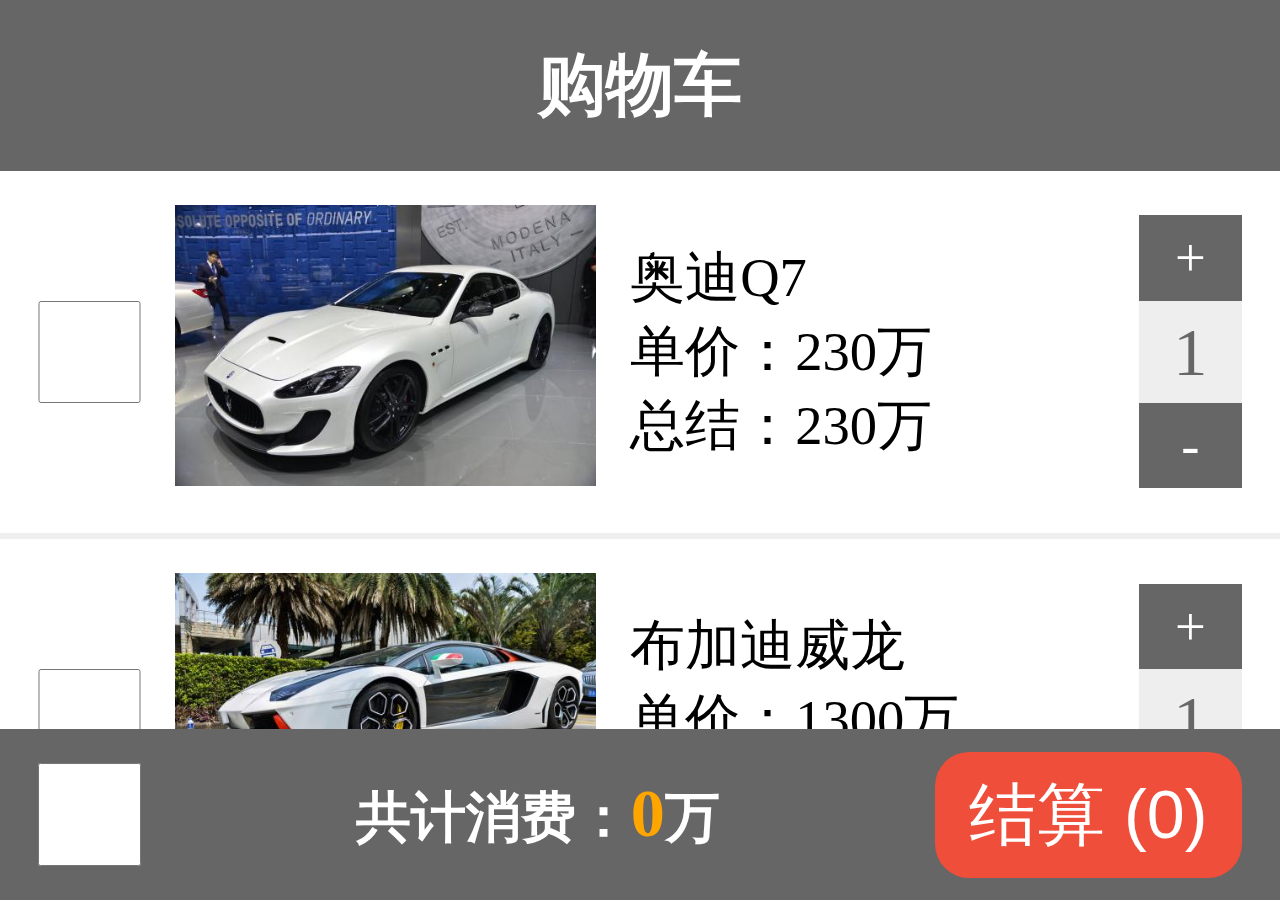
<file: index.html>
<!DOCTYPE html>
<html lang="en">
<head>
	<meta charset="UTF-8">
	<title>Document</title>
	<meta name="viewport" content="width=device-width,initial-scale=1.0,maximum-scale=1.0,minimum-scale=1.0,user-scalable=no">
	<meta name="format-detection" content="telephone=no,email=no,address=no">
	<meta http-equiv="X-UA-Compatible" content="IE=Edge,chrome=1.0">
	<link rel="stylesheet" href="css/style.css">
</head>
<body ng-app="myApp">
    
   <index></index>
    
	<script src="js/ionic.min.js"></script>
	<script src="js/angular.min.js"></script>
	<script src="js/jquery-1.8.3.min.js"></script>
	<script src="app/app.js"></script>
	<script src="app/server/server.js"></script>
	<script>
		$("html").css("font-size",$(window).width()/375*100)
	</script>
</body>
</html>
</file>
<file: css/style.css>
*{margin: 0;padding: 0;}
html,body,#box{
	width: 100%;
	height: 100%;
	overflow: hidden;
}
#box{
    font-size: 0.16rem;
    display: flex;
    flex-direction: column;
}
#header{
	width: 100%;
	height: 0.5rem;
	background: #666;
	color: #fff;
	text-align: center;
	line-height: 0.5rem;
	font-size: 0.2rem;
	font-weight: 700;
}
#content{
	flex: 1;
    overflow-y: scroll;
}
#content li{
	padding: 0.1rem 3%;
	border-bottom: 0.02rem solid #eee;
	display: flex;
	align-items: center;
}
#content #pic{
	width:35%;
	margin-left: 0.1rem;
}
#content img{
	width: 100%
}
#content .check{
	width: 0.3rem;
	height: 0.3rem;
}
#content #text{
	flex: 1;
	margin-left: 0.1rem;
	align-items: space-between;
}
#jsq{
	display: flex;
	flex-direction: column;
}
#jsq #input{
	width: 0.3rem;
	background: #eee;
	height: 0.3rem;
	text-align: center;
	color: #666;
	line-height: 0.3rem;
	font-size: 0.2rem;
}
#jsq div{
	width: 0.3rem;
	height: 0.25rem;
	background: #666;
	text-align: center;
	line-height: 0.25rem;
	color:#fff;
}
#footer{
	padding:0 3%;
	height: 0.5rem;
	background: #666;
	display: flex;
	align-items: center;
	justify-content: space-between;
}
#footer input{
	width:0.3rem;
	height: 0.3rem; 
}
#footer div{
	color:#fff;
	font-weight: 700
}
#footer span{
	color:orange;
	font-size: 0.2rem
}
#footer button{
	padding: 0.05rem 0.1rem;
	font-size: 0.2rem;
	border: none;
	background: #EF4E3A;
	color:#fff;
	border-radius: 0.1rem

}
</file>
